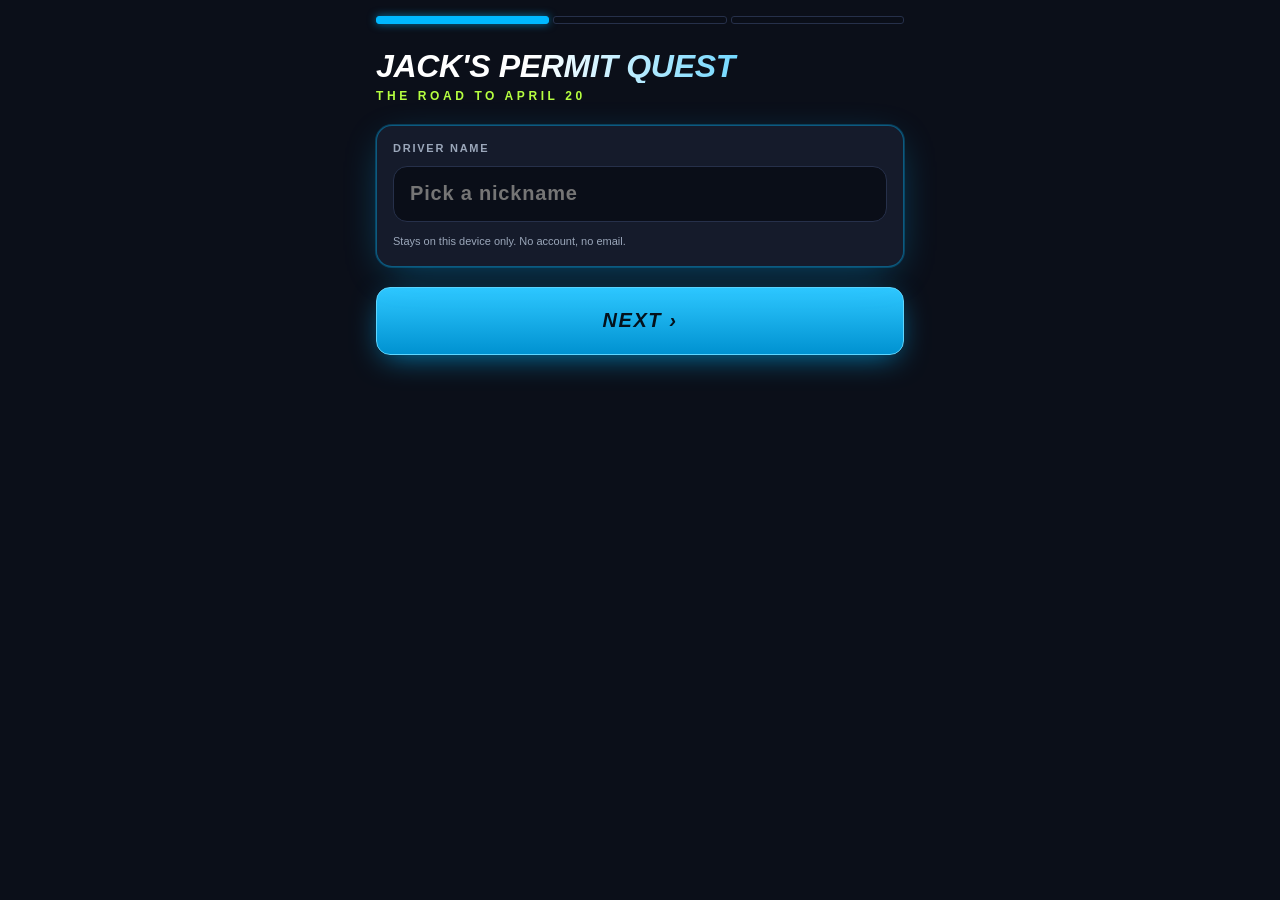
<file: index.html>
<!doctype html>
<html lang="en">
<head>
  <meta charset="utf-8">
  <meta name="viewport" content="width=device-width, initial-scale=1, viewport-fit=cover">
  <meta name="theme-color" content="#0B0F19">
  <meta name="description" content="Maryland learner's permit training — missions, practice exams and a spaced-repetition study coach.">
  <meta name="apple-mobile-web-app-capable" content="yes">
  <meta name="mobile-web-app-capable" content="yes">
  <meta name="apple-mobile-web-app-status-bar-style" content="black-translucent">
  <meta name="apple-mobile-web-app-title" content="Permit Quest">
  <title>Jack's Permit Quest</title>
  <link rel="manifest" href="manifest.webmanifest">
  <link rel="icon" type="image/png" href="icons/icon-192.png">
  <link rel="apple-touch-icon" href="icons/apple-touch-icon.png">
  <link rel="stylesheet" href="css/app.css">
</head>
<body>
  <main id="app" aria-live="polite"></main>
  <nav class="nav" id="nav" aria-label="Main">
    <div class="nav-inner">
      <button data-go="#/home"><span class="ico">◆</span>HQ</button>
      <button data-go="#/garage"><span class="ico">⌂</span>GARAGE</button>
      <button data-go="#/missions"><span class="ico">⚑</span>MISSIONS</button>
      <button data-go="#/brain"><span class="ico">◎</span>BRAIN</button>
      <button data-go="#/exams"><span class="ico">⏱</span>EXAMS</button>
      <button data-go="#/stats"><span class="ico">▤</span>STATS</button>
    </div>
  </nav>
  <noscript><p style="padding:24px;color:#fff">Jack's Permit Quest needs JavaScript turned on.</p></noscript>
  <script type="module" src="js/app.js"></script>
</body>
</html>
</file>
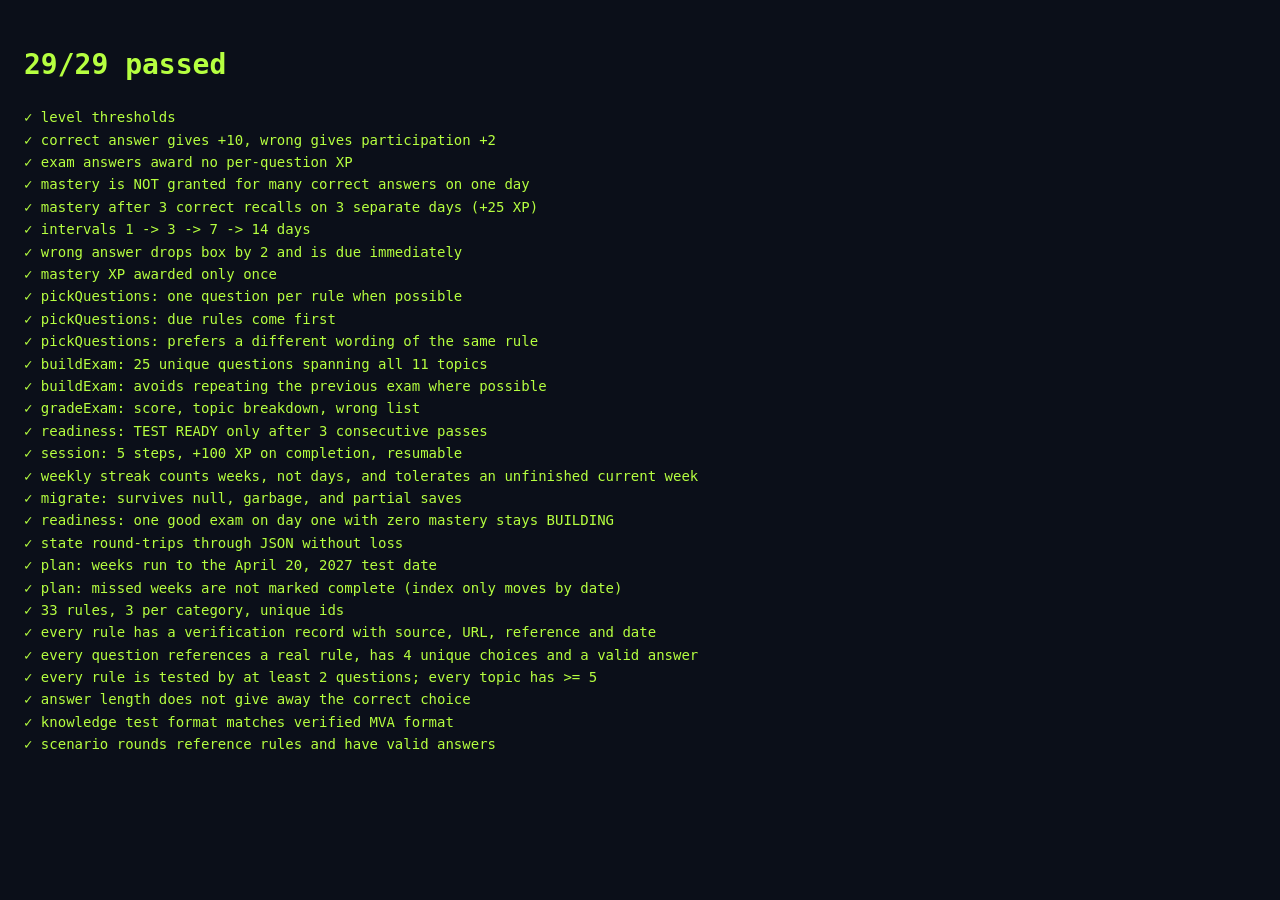
<file: tests/index.html>
<!doctype html>
<html lang="en">
<head><meta charset="utf-8"><meta name="viewport" content="width=device-width, initial-scale=1"><title>Permit Quest — Tests</title></head>
<body style="background:#0B0F19;color:#F5F7FA;font:14px/1.6 ui-monospace,Menlo,monospace;padding:16px">
  <div id="out">Running…</div>
  <script type="module" src="engine.test.js"></script>
</body>
</html>
</file>
<file: css/app.css>
:root {
  --bg: #0B0F19;
  --bg2: #151B2B;
  --bg3: #1C2438;
  --line: #26304A;
  --blue: #00B8FF;
  --green: #B6FF40;
  --text: #F5F7FA;
  --muted: #9BA7BA;
  --red: #FF4D5E;
  --amber: #FFB020;
  --accent: #00B8FF;
  --radius: 16px;
  --font: -apple-system, BlinkMacSystemFont, "SF Pro Display", "Segoe UI", Inter, Roboto, "Helvetica Neue", Arial, sans-serif;
  --nav-h: 68px;
  --safe-b: env(safe-area-inset-bottom, 0px);
  --safe-t: env(safe-area-inset-top, 0px);
  color-scheme: dark;
}

* { box-sizing: border-box; -webkit-tap-highlight-color: transparent; }
html, body { margin: 0; background: var(--bg); color: var(--text); font-family: var(--font); }
body { min-height: 100dvh; overflow-x: hidden; -webkit-font-smoothing: antialiased; }
button { font: inherit; color: inherit; touch-action: manipulation; }
a { color: var(--blue); }

#app { max-width: 560px; margin: 0 auto; padding: calc(16px + var(--safe-t)) 16px calc(var(--nav-h) + 24px + var(--safe-b)); min-height: 100dvh; }
#app.no-nav { padding-bottom: calc(24px + var(--safe-b)); }

/* ---------- Type ---------- */
.eyebrow { font-size: 11px; font-weight: 800; letter-spacing: .16em; text-transform: uppercase; color: var(--muted); }
.h1 { font-size: 30px; line-height: 1.02; font-weight: 900; letter-spacing: -.01em; margin: 0; font-style: italic; text-transform: uppercase; }
.h2 { font-size: 20px; font-weight: 900; margin: 0; text-transform: uppercase; letter-spacing: .01em; }
.h3 { font-size: 16px; font-weight: 800; margin: 0; }
.big { font-size: 34px; font-weight: 900; line-height: 1; font-variant-numeric: tabular-nums; }
.muted { color: var(--muted); }
.small { font-size: 13px; }
.tiny { font-size: 11px; }
.green { color: var(--green); }
.blue { color: var(--blue); }
.red { color: var(--red); }
.center { text-align: center; }
p { line-height: 1.45; margin: 0; }

/* ---------- Layout ---------- */
.stack > * + * { margin-top: 12px; }
.stack-lg > * + * { margin-top: 20px; }
.row { display: flex; align-items: center; gap: 10px; }
.between { justify-content: space-between; }
.grid2 { display: grid; grid-template-columns: 1fr 1fr; gap: 10px; }
.grid3 { display: grid; grid-template-columns: repeat(3, 1fr); gap: 10px; }
.spacer { flex: 1; }

/* ---------- Cards ---------- */
.card { background: var(--bg2); border: 1px solid var(--line); border-radius: var(--radius); padding: 16px; position: relative; overflow: hidden; }
.card.glow { box-shadow: 0 0 0 1px rgba(0,184,255,.25), 0 10px 40px -12px rgba(0,184,255,.45); border-color: rgba(0,184,255,.4); }
.card.glow-green { box-shadow: 0 0 0 1px rgba(182,255,64,.25), 0 10px 40px -12px rgba(182,255,64,.35); border-color: rgba(182,255,64,.4); }
.card.tap { cursor: pointer; transition: transform .12s ease, border-color .12s; }
.card.tap:active { transform: scale(.985); }
.card.tap:hover { border-color: rgba(0,184,255,.5); }
.stat { padding: 14px; }
.stat .label { font-size: 10px; font-weight: 800; letter-spacing: .14em; color: var(--muted); text-transform: uppercase; }
.stat .val { font-size: 26px; font-weight: 900; margin-top: 6px; font-variant-numeric: tabular-nums; }
.stat .sub { font-size: 12px; color: var(--muted); margin-top: 2px; }

/* ---------- Buttons ---------- */
.btn { display: inline-flex; align-items: center; justify-content: center; gap: 8px; min-height: 52px; padding: 0 22px; border-radius: 14px; border: 1px solid var(--line); background: var(--bg3); font-weight: 800; letter-spacing: .06em; text-transform: uppercase; font-size: 14px; cursor: pointer; transition: transform .1s ease, filter .15s, box-shadow .15s; user-select: none; }
.btn:active { transform: scale(.97); }
.btn.block { width: 100%; }
.btn.primary { background: linear-gradient(180deg, #2fc8ff, #0092d1); border-color: #5fd6ff; color: #04121c; box-shadow: 0 8px 30px -8px rgba(0,184,255,.7); }
.btn.go { background: linear-gradient(180deg, #c8ff6a, #8fd61f); border-color: #d6ff8c; color: #0d1600; box-shadow: 0 8px 30px -8px rgba(182,255,64,.6); }
.btn.hero { min-height: 68px; font-size: 20px; font-style: italic; font-weight: 900; letter-spacing: .08em; }
.btn.ghost { background: transparent; }
.btn.small { min-height: 40px; padding: 0 14px; font-size: 12px; }
.btn[disabled] { opacity: .45; pointer-events: none; }
.link { background: none; border: 0; color: var(--blue); font-weight: 700; cursor: pointer; padding: 8px 0; font-size: 14px; }

/* ---------- Progress ---------- */
.bar { height: 10px; border-radius: 99px; background: #0A0E18; border: 1px solid var(--line); overflow: hidden; }
.bar > i { display: block; height: 100%; border-radius: 99px; background: linear-gradient(90deg, var(--blue), #5fd6ff); box-shadow: 0 0 12px rgba(0,184,255,.6); transition: width .5s ease; }
.bar.green > i { background: linear-gradient(90deg, #8fd61f, var(--green)); box-shadow: 0 0 12px rgba(182,255,64,.55); }
.bar.thin { height: 6px; }
.segbar { display: flex; gap: 4px; }
.segbar i { flex: 1; height: 8px; border-radius: 3px; background: #0A0E18; border: 1px solid var(--line); }
.segbar i.on { background: var(--blue); border-color: var(--blue); box-shadow: 0 0 8px rgba(0,184,255,.6); }
.segbar i.done { background: var(--green); border-color: var(--green); }
.dots { display: inline-flex; gap: 3px; }
.dots i { width: 7px; height: 7px; border-radius: 2px; background: var(--line); }
.dots i.on { background: var(--green); }

/* ---------- Header / home ---------- */
.brand { padding: 4px 0 2px; }
.brand .h1 { font-size: 32px; background: linear-gradient(90deg, #fff 30%, var(--blue)); -webkit-background-clip: text; background-clip: text; color: transparent; }
.brand .tag { font-size: 12px; font-weight: 900; letter-spacing: .3em; color: var(--green); margin-top: 6px; }
.speed-lines { position: absolute; inset: 0; pointer-events: none; background: repeating-linear-gradient(100deg, transparent 0 22px, rgba(0,184,255,.05) 22px 24px); }
.pill { display: inline-flex; align-items: center; gap: 6px; padding: 5px 10px; border-radius: 99px; font-size: 11px; font-weight: 800; letter-spacing: .1em; text-transform: uppercase; border: 1px solid var(--line); background: #0A0E18; }
.pill.green { color: var(--green); border-color: rgba(182,255,64,.45); }
.pill.blue { color: var(--blue); border-color: rgba(0,184,255,.45); }
.pill.amber { color: var(--amber); border-color: rgba(255,176,32,.45); }
.pill.red { color: var(--red); border-color: rgba(255,77,94,.45); }
.level-badge { width: 54px; height: 54px; border-radius: 14px; display: grid; place-items: center; font-weight: 900; font-size: 22px; background: linear-gradient(160deg, #1d2a45, #0d1322); border: 1px solid rgba(0,184,255,.5); box-shadow: inset 0 0 16px rgba(0,184,255,.25); font-style: italic; }

/* ---------- Bottom nav ---------- */
.nav { position: fixed; left: 0; right: 0; bottom: 0; z-index: 20; background: rgba(11,15,25,.92); backdrop-filter: blur(14px); -webkit-backdrop-filter: blur(14px); border-top: 1px solid var(--line); padding-bottom: var(--safe-b); }
.nav-inner { max-width: 560px; margin: 0 auto; display: grid; grid-template-columns: repeat(6, 1fr); height: var(--nav-h); }
.nav button { background: none; border: 0; display: flex; flex-direction: column; align-items: center; justify-content: center; gap: 4px; color: var(--muted); font-size: 9px; font-weight: 800; letter-spacing: .08em; cursor: pointer; min-width: 0; }
.nav button .ico { font-size: 19px; line-height: 1; }
.nav button.on { color: var(--blue); text-shadow: 0 0 12px rgba(0,184,255,.7); }

/* ---------- Quiz ---------- */
.q-top { display: flex; align-items: center; gap: 12px; }
.q-close { width: 40px; height: 40px; border-radius: 12px; border: 1px solid var(--line); background: var(--bg2); display: grid; place-items: center; cursor: pointer; font-size: 18px; flex: none; }
.q-prompt { font-size: 22px; font-weight: 800; line-height: 1.25; }
.choice { width: 100%; text-align: left; display: flex; gap: 12px; align-items: center; padding: 14px; min-height: 60px; border-radius: 14px; border: 1.5px solid var(--line); background: var(--bg2); font-size: 16px; font-weight: 650; cursor: pointer; transition: border-color .15s, background .15s, transform .1s; line-height: 1.3; }
.choice:active { transform: scale(.985); }
.choice .key { flex: none; width: 30px; height: 30px; border-radius: 9px; display: grid; place-items: center; background: #0A0E18; border: 1px solid var(--line); font-weight: 900; font-size: 13px; color: var(--muted); }
.choice.sel { border-color: var(--blue); background: rgba(0,184,255,.08); }
.choice.right { border-color: var(--green); background: rgba(182,255,64,.1); }
.choice.right .key { background: var(--green); color: #0d1600; border-color: var(--green); }
.choice.wrong { border-color: var(--red); background: rgba(255,77,94,.1); }
.choice.wrong .key { background: var(--red); color: #fff; border-color: var(--red); }
.choice.dim { opacity: .5; }
.choices[aria-disabled="true"] .choice { pointer-events: none; }
.feedback { border-radius: 14px; padding: 14px; border: 1px solid; }
.feedback.ok { border-color: rgba(182,255,64,.5); background: rgba(182,255,64,.07); }
.feedback.bad { border-color: rgba(255,77,94,.5); background: rgba(255,77,94,.07); }
.feedback .verdict { font-weight: 900; font-size: 18px; font-style: italic; letter-spacing: .04em; }
.xp-pop { display: inline-block; font-weight: 900; color: var(--green); animation: pop .5s ease; }
.why-box { margin-top: 10px; padding-top: 10px; border-top: 1px dashed var(--line); font-size: 14px; color: #d3dae6; }
.src { font-size: 11px; color: var(--muted); margin-top: 8px; }
.src b { color: var(--green); letter-spacing: .08em; }
.src.warn b { color: var(--amber); }
.sticky-foot { position: sticky; bottom: calc(12px + var(--safe-b)); margin-top: 16px; }

/* ---------- Scene ---------- */
.scene-wrap { max-width: min(100%, 46vh); margin-left: auto; margin-right: auto; }
.scene-wrap { position: relative; border-radius: var(--radius); overflow: hidden; border: 1px solid var(--line); background: #0E1424; aspect-ratio: 1 / 1; }
.scene-wrap svg { display: block; width: 100%; height: 100%; }
.scene-banner { position: absolute; left: 50%; top: 14px; transform: translateX(-50%); padding: 8px 16px; border-radius: 99px; background: rgba(11,15,25,.88); border: 1px solid rgba(0,184,255,.6); font-weight: 900; font-style: italic; letter-spacing: .1em; font-size: 15px; white-space: nowrap; box-shadow: 0 0 24px rgba(0,184,255,.35); animation: pop .35s ease; }
.scene-banner.ok { border-color: var(--green); color: var(--green); box-shadow: 0 0 24px rgba(182,255,64,.35); }
.scene-banner.bad { border-color: var(--red); color: var(--red); }
.blink { animation: blink .7s steps(2, start) infinite; }
.pulse { animation: pulse 1.6s ease-in-out infinite; transform-origin: center; }
.round-dots { display: flex; gap: 6px; }
.round-dots i { width: 26px; height: 6px; border-radius: 3px; background: var(--line); }
.round-dots i.on { background: var(--blue); }
.round-dots i.ok { background: var(--green); }
.round-dots i.bad { background: var(--red); }

/* ---------- Garage ---------- */
.garage-scene { display: block; width: 100%; border-radius: var(--radius); border: 1px solid var(--line); }
.car-side { width: 100%; display: block; }
.vehicle-pick { display: grid; gap: 10px; }
.vehicle-opt { display: flex; align-items: center; gap: 12px; padding: 10px 12px; border-radius: 14px; border: 1.5px solid var(--line); background: var(--bg2); cursor: pointer; text-align: left; }
.vehicle-opt .car-side { width: 130px; flex: none; }
.vehicle-opt.sel { border-color: var(--blue); box-shadow: 0 0 20px -6px rgba(0,184,255,.7); }
.swatches { display: flex; gap: 12px; flex-wrap: wrap; }
.swatch { width: 48px; height: 48px; border-radius: 14px; border: 2px solid var(--line); cursor: pointer; }
.swatch.sel { border-color: #fff; box-shadow: 0 0 0 3px var(--bg), 0 0 0 5px currentColor; }
.cos-grid { display: grid; grid-template-columns: 1fr 1fr; gap: 8px; }
.cos { padding: 12px; border-radius: 12px; border: 1.5px solid var(--line); background: var(--bg2); text-align: left; cursor: pointer; min-height: 58px; }
.cos.sel { border-color: var(--green); background: rgba(182,255,64,.07); }
.cos.locked { opacity: .55; cursor: default; }
.cos .n { font-weight: 800; font-size: 14px; }
.cos .x { font-size: 11px; color: var(--muted); margin-top: 3px; font-weight: 700; letter-spacing: .06em; }
.tabs { display: flex; gap: 6px; overflow-x: auto; scrollbar-width: none; }
.tabs::-webkit-scrollbar { display: none; }
.tab { flex: none; padding: 9px 14px; border-radius: 99px; border: 1px solid var(--line); background: var(--bg2); font-size: 12px; font-weight: 800; letter-spacing: .1em; cursor: pointer; color: var(--muted); }
.tab.on { color: var(--blue); border-color: var(--blue); background: rgba(0,184,255,.08); }

input.field { width: 100%; height: 56px; border-radius: 14px; border: 1.5px solid var(--line); background: #0A0E18; color: var(--text); padding: 0 16px; font-size: 20px; font-weight: 800; letter-spacing: .04em; outline: none; }
input.field:focus { border-color: var(--blue); box-shadow: 0 0 0 4px rgba(0,184,255,.15); }

/* ---------- Lists ---------- */
.cat-row { display: flex; align-items: center; gap: 12px; }
.cat-ico { width: 44px; height: 44px; border-radius: 12px; display: grid; place-items: center; font-size: 20px; background: #0A0E18; border: 1px solid var(--line); flex: none; color: var(--blue); }
.cat-ico.done { color: var(--green); border-color: rgba(182,255,64,.5); }
.list > * + * { border-top: 1px solid var(--line); }
.list-item { padding: 12px 0; display: flex; gap: 10px; align-items: center; }
.rule-card .num { font-size: 11px; font-weight: 900; color: var(--blue); letter-spacing: .12em; }
.chart-bars { display: flex; align-items: flex-end; gap: 6px; height: 110px; padding-top: 6px; }
.chart-bars .b { flex: 1; border-radius: 6px 6px 2px 2px; background: var(--line); position: relative; min-width: 10px; }
.chart-bars .b.pass { background: linear-gradient(180deg, var(--green), #6fa818); }
.chart-bars .b.fail { background: linear-gradient(180deg, var(--blue), #00678f); }
.chart-bars .b span { position: absolute; top: -16px; left: 0; right: 0; text-align: center; font-size: 10px; font-weight: 800; color: var(--muted); }
.passline { position: relative; }
.ready { padding: 18px; text-align: center; }
.ready .state { font-size: 26px; font-weight: 900; font-style: italic; letter-spacing: .06em; margin-top: 6px; }
.ready.building .state { color: var(--blue); }
.ready.close .state { color: var(--amber); }
.ready.ready .state { color: var(--green); }
.toast { position: fixed; left: 50%; top: calc(14px + var(--safe-t)); transform: translateX(-50%); z-index: 50; padding: 12px 18px; border-radius: 14px; background: #10192b; border: 1px solid var(--green); color: var(--green); font-weight: 900; letter-spacing: .06em; box-shadow: 0 10px 40px -10px rgba(182,255,64,.6); animation: drop .3s ease; max-width: calc(100% - 32px); text-align: center; }
.plan-week { display: grid; grid-template-columns: 54px 1fr auto; gap: 10px; align-items: center; padding: 10px 0; }
.plan-week.now { background: rgba(0,184,255,.06); border-radius: 10px; padding-left: 8px; padding-right: 8px; }
.plan-week .wk { font-weight: 900; font-size: 13px; color: var(--muted); }

@keyframes pop { 0% { transform: translateX(-50%) scale(.6); opacity: 0; } 100% { transform: translateX(-50%) scale(1); opacity: 1; } }
.xp-pop { animation-name: popx; }
@keyframes popx { 0% { transform: scale(.6); opacity: 0; } 100% { transform: scale(1); opacity: 1; } }
@keyframes drop { 0% { transform: translate(-50%, -20px); opacity: 0; } 100% { transform: translate(-50%, 0); opacity: 1; } }
@keyframes blink { to { visibility: hidden; } }
@keyframes pulse { 0%, 100% { opacity: .2; } 50% { opacity: .8; } }
.fade-in { animation: fade .25s ease; }
@keyframes fade { from { opacity: 0; transform: translateY(6px); } to { opacity: 1; transform: none; } }

@media (prefers-reduced-motion: reduce) {
  *, *::before, *::after { animation-duration: .001ms !important; animation-iteration-count: 1 !important; transition-duration: .001ms !important; }
  .blink { animation: none; }
}
@media (max-width: 360px) {
  .h1 { font-size: 26px; }
  .brand .h1 { font-size: 27px; }
  .q-prompt { font-size: 19px; }
  .big { font-size: 28px; }
}

/* Short phones (iPhone SE / mini): keep all four answers on screen in missions and quizzes */
@media (max-height: 700px) {
  #app { padding-top: calc(10px + var(--safe-t)); }
  .scene-wrap { max-width: min(100%, 36vh); }
  .choice { min-height: 50px; padding: 9px 12px; font-size: 15px; }
  .choice .key { width: 26px; height: 26px; }
  .choices.stack > * + * { margin-top: 8px; }
  .stack-lg > * + * { margin-top: 14px; }
  .q-prompt { font-size: 19px; }
  .btn.hero { min-height: 58px; font-size: 18px; }
}
</file>
